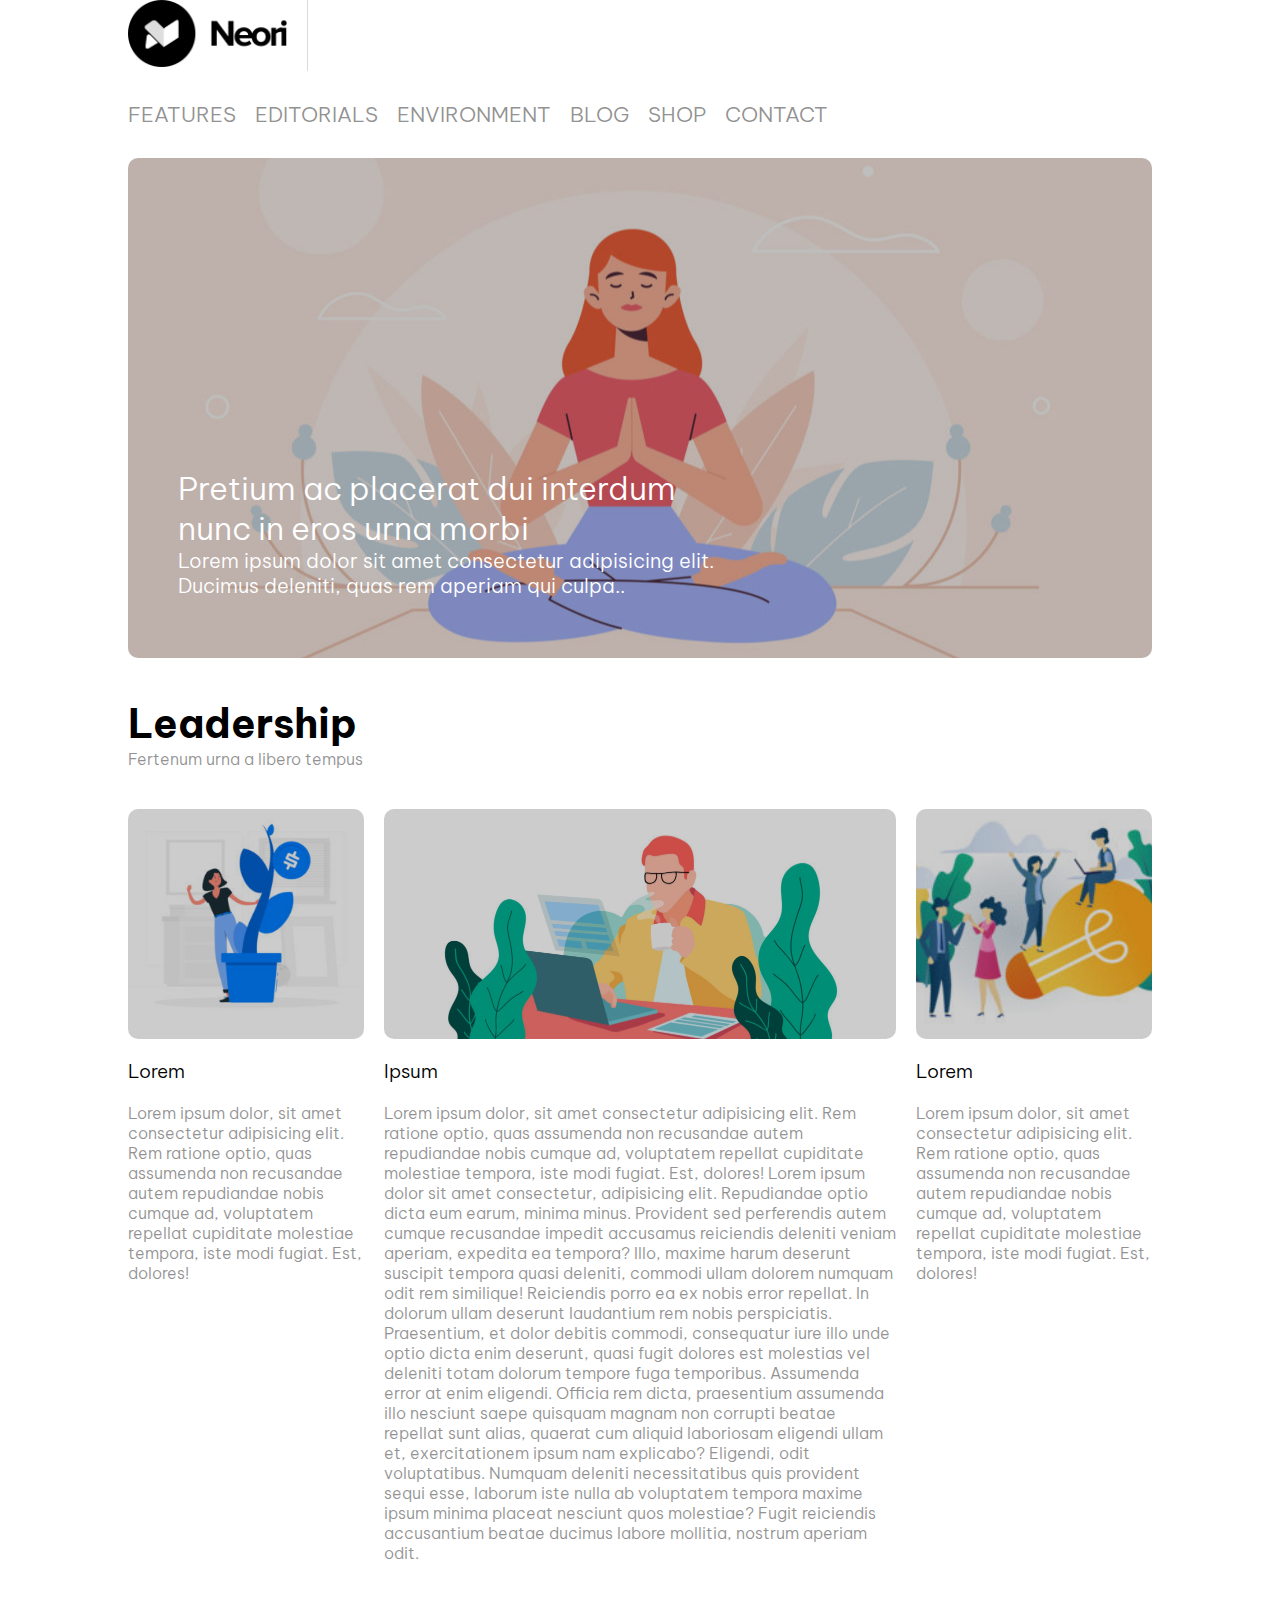
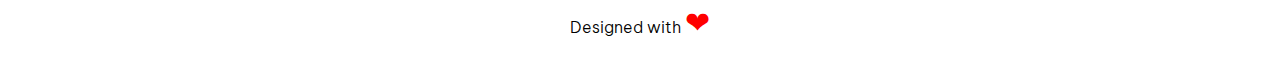
<file: index.html>
<!DOCTYPE html>
<html lang="en">
<head>
	<meta charset="UTF-8">
	<meta http-equiv="X-UA-Compatible" content="IE=edge">
	<meta name="viewport" content="width=device-width, initial-scale=1.0">
	<link rel="preconnect" href="https://fonts.googleapis.com">
   <link rel="preconnect" href="https://fonts.gstatic.com" crossorigin>
   <link href="https://fonts.googleapis.com/css2?family=Be+Vietnam+Pro:wght@100;200;300;400;500;600&display=swap" rel="stylesheet">
	<link rel="stylesheet" href="css/style.css">
	<title>Struttura wp</title>
</head>
<body>
		<header id="top-menu" class="container">
			<div id="main-logo">
				<img src="img/logo.png" alt="logo neori">
			</div>
			<nav>
				<ol>
					<li>Features</li>
					<li>Editorials</li>
					<li>Environment</li>
					<li>Blog</li>
					<li>Shop</li>
					<li>Contact</li>
				</ol>
			</nav>
		</header>
		<main>
			<section id="jumbotron" class="container">
				<div id="jumbotron-text">
					<h2 class="jumbotron-title">Pretium ac placerat dui interdum nunc in eros urna morbi
					</h2>
					<p class="jumbotron-info">
						Lorem ipsum dolor sit amet consectetur adipisicing elit. Ducimus deleniti, quas rem aperiam qui culpa..
					</p>
				</div>
			</section>
			<section id="main-content" class="container clearfix">
				<header id="section-top">
					<h1>Leadership</h1>
					<p>Fertenum urna a libero tempus</p>
				</header>
				<aside id="left-aside">
					<figure>
					</figure>
					<div class="text-wrapper">
						<h5>Lorem
						</h5>
						<p>Lorem ipsum dolor, sit amet consectetur adipisicing elit. Rem ratione optio, quas assumenda non recusandae autem repudiandae nobis cumque ad, voluptatem repellat cupiditate molestiae tempora, iste modi fugiat. Est, dolores!
						</p>
					</div>
				</aside>
				<article id="center-article">
					<figure>
					</figure>
					<div class="text-wrapper">
						<h5>Ipsum
						</h5>
						<p>Lorem ipsum dolor, sit amet consectetur adipisicing elit. Rem ratione optio, quas assumenda non recusandae autem repudiandae nobis cumque ad, voluptatem repellat cupiditate molestiae tempora, iste modi fugiat. Est, dolores!
						Lorem ipsum dolor sit amet consectetur, adipisicing elit. Repudiandae optio dicta eum earum, minima minus. Provident sed perferendis autem cumque recusandae impedit accusamus reiciendis deleniti veniam aperiam, expedita ea tempora?
						Illo, maxime harum deserunt suscipit tempora quasi deleniti, commodi ullam dolorem numquam odit rem similique! Reiciendis porro ea ex nobis error repellat. In dolorum ullam deserunt laudantium rem nobis perspiciatis.
						Praesentium, et dolor debitis commodi, consequatur iure illo unde optio dicta enim deserunt, quasi fugit dolores est molestias vel deleniti totam dolorum tempore fuga temporibus. Assumenda error at enim eligendi.
						Officia rem dicta, praesentium assumenda illo nesciunt saepe quisquam magnam non corrupti beatae repellat sunt alias, quaerat cum aliquid laboriosam eligendi ullam et, exercitationem ipsum nam explicabo? Eligendi, odit voluptatibus.
						Numquam deleniti necessitatibus quis provident sequi esse, laborum iste nulla ab voluptatem tempora maxime ipsum minima placeat nesciunt quos molestiae? Fugit reiciendis accusantium beatae ducimus labore mollitia, nostrum aperiam odit.
						</p>
					</div>
				</article>
				<aside id="right-aside">
					<figure>
					</figure>
					<div class="text-wrapper">
						<h5>Lorem
						</h5>
						<p>Lorem ipsum dolor, sit amet consectetur adipisicing elit. Rem ratione optio, quas assumenda non recusandae autem repudiandae nobis cumque ad, voluptatem repellat cupiditate molestiae tempora, iste modi fugiat. Est, dolores!
						</p>
					</div>
				</aside>
			</section>
		</main>
		<footer class="container">
			<span>Designed with </span>
		</footer>
</body>
</html>
</file>
<file: css/style.css>
*{
	margin:0;
	padding:0;
	box-sizing:border-box;
}

*:not(header#section-top>h1){
	font-family: 'Be Vietnam Pro', sans-serif;
	font-weight: 300;
}

nav{
	margin: 20px 0;
	padding:10px 0;
}

nav li{
	font-size: 1.3em;
	list-style: none;
	margin-right:15px;
	text-transform: uppercase;
	display: inline-block;
}

aside{
	width:calc((50% / 2) - 20px);
}

article{
	width:50%;
	margin: 0 20px;
}

aside, article, section>header{
	float:left;
}

article>figure{
	background:url(../img/banner-2.jpg) center / cover;
}

figure{
	box-shadow: inset 0 0 0 1000px rgba(0,0,0,.2);
	height:230px;
}

footer{
	text-align: center;
}

footer>span::after{
	content: "\2764";
	font-size: 30px;
	color:red;
}

.container{
	width:80%;
	margin:0 auto 20px;
}

.clearfix::after{
	clear: both;
	content: "";
	display: table;
}

.jumbotron-title{
	font-size: 2em;
}

.jumbotron-info{
	font-size:20px;
}

.text-wrapper h5{
	font-size: 1.2em;
	padding:20px 0;
}

header#section-top{
	padding:20px 0;
}

header#section-top h1{
	font-size: 2.5em;
}

header#section-top p, nav li, div.text-wrapper p{
	color: rgb(146, 146, 146);
}

#section-top, section article{
	margin-bottom:20px;
}

#jumbotron{
	height:500px;
	padding:50px;
	position:relative;
	background:url(../img/banner.jpg) center / cover;
}

#jumbotron, 
#jumbotron:before, 
figure{
	border-radius: 10px;
}


#jumbotron:before{
	content: "";
	top: 0px;
	right: 0px;
	bottom: 0px;
	left: 0px;
	position: absolute;
	background-color: rgba(0,0,0,0.25);
}

#jumbotron-text{
	width:60%;
	position:relative;
	top:65%;
	color:white;
	text-align:left;
}

#main-logo{
	width:180px;
	padding-right:20px;
	border-right:1px solid rgb(218, 218, 218);
}

#main-logo>img, #section-top{
	width:100%;
}

#left-aside>figure{
	background:url(../img/img-1.jpg) center / cover;
}

#right-aside>figure{
	background:url(../img/img-3.jpg) center / cover;
}
</file>
